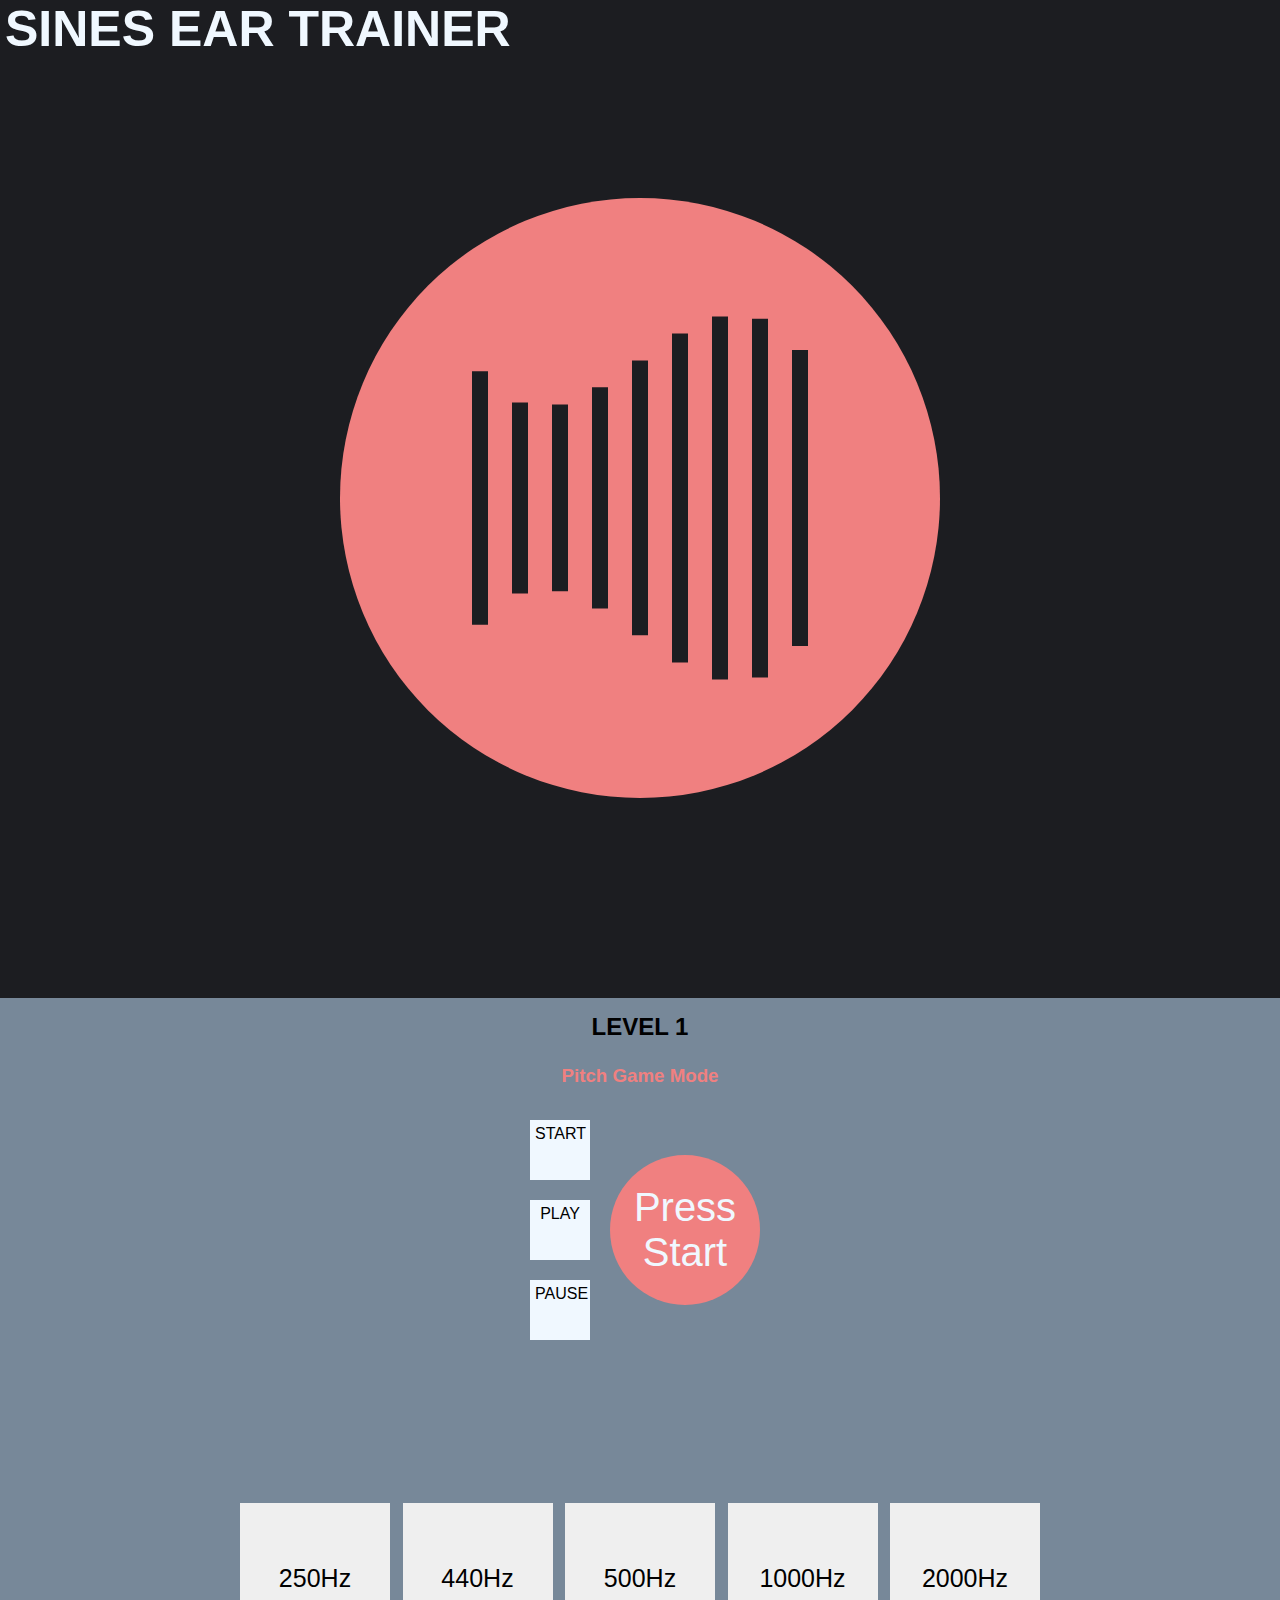
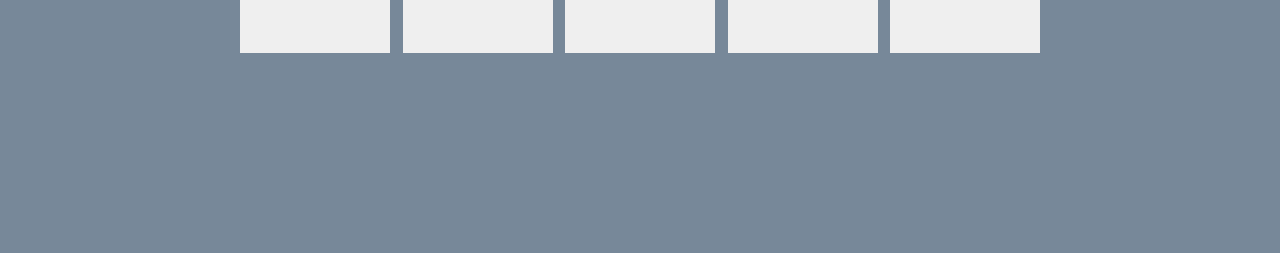
<file: index.html>
<!DOCTYPE html>
<html lang="en">
<head>
  <meta charset="UTF-8">
  <meta http-equiv="X-UA-Compatible" content="IE=edge">
  <meta name="viewport" content="width=device-width, initial-scale=1.0">
  <link rel="stylesheet" href="style.css">
  <script defer src="index.js" ></script>
  <title>SINES EAR TRAINER</title>
</head>
<body>
  <h1 class="title">SINES EAR TRAINER</h1>
  <div class="hero"> 
    <div class='sphere'>
      <img src="/WAVE.svg" alt="wave-form">
    </div>

  </div>
  <header>
    <h2 id="score"></h2>
    <h2 id="level">LEVEL</h2>
    <h3><a href="altGameMode.html">Pitch Game Mode</a></h3>
    <div class="controls-container">
      <div id="start" class="controls">START</div>
      <div id="play" class="controls">PLAY</div>
      <div id="pause" class="controls">PAUSE</div>
      <div class="timer"></div>
    </div>
  </header>
  <main>
    <section class="answer-choices">
      <button></button>
      <button></button>
      <button></button>
      <button></button>
      <button></button>
    </section>
  </main>
  
</body>
</html>
</file>
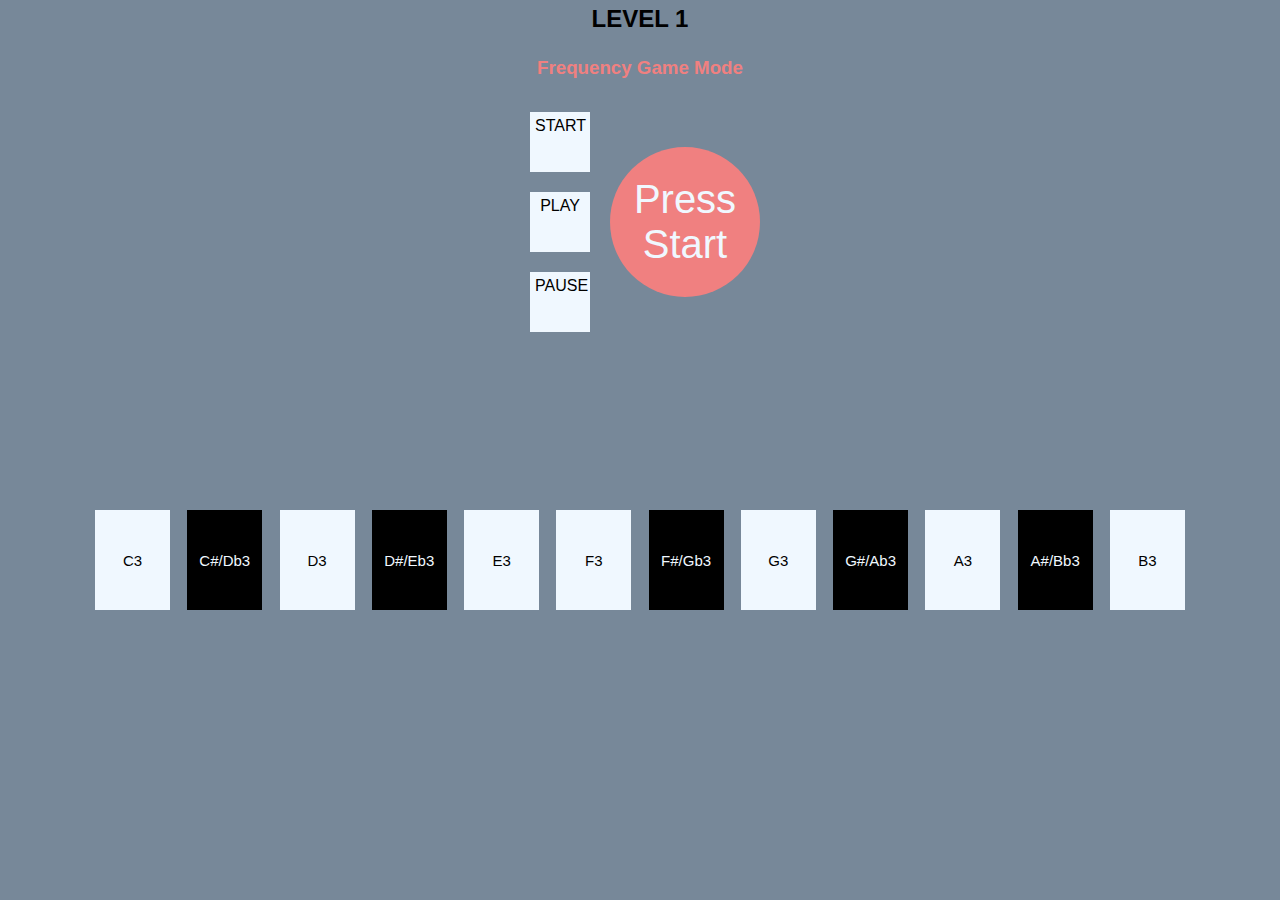
<file: altGameMode.html>
<!DOCTYPE html>
<html lang="en">
<head>
  <meta charset="UTF-8">
  <meta http-equiv="X-UA-Compatible" content="IE=edge">
  <meta name="viewport" content="width=device-width, initial-scale=1.0">
  <link rel="stylesheet" href="style.css">
  <script defer src="altGameMode.js"></script>
  <title>SINES EAR TRAINER</title>
</head>
<body>
  <header>
      <h2 id="level">LEVEL</h2>
      <!-- <h3><a href="altGameMode.html">Pitch Game Mode</a></h3> -->
      <h3><a href="index.html">Frequency Game Mode</a></h3>
      <div class="controls-container">
        <div id="start" class="controls">START</div>
        <div id="play" class="controls">PLAY</div>
        <div id="pause" class="controls">PAUSE</div>
        <div class="timer"></div>
      </div>

  </header>
  <main>
    <section class="keyboard">
      <button id="C3" class="key first-octave" data-value="130.813">C3</button>
      <button id="Cs3" class="key black first-octave" data-value="138.591">C#/Db3</button>
      <button id="D3" class="key first-octave" data-value="146.832">D3</button>
      <button id="Ds3" class="key black first-octave" data-value="155.563">D#/Eb3</button>
      <button id="E3" class="key first-octave" data-value="164.814">E3</button>
      <button id="F3" class="key first-octave" data-value="174.614">F3</button>
      <button id="Fs3" class="key black first-octave" data-value="184.997">F#/Gb3</button>
      <button id="G3" class="key first-octave" data-value="195.998">G3</button>
      <button id="Gs3" class="key black first-octave" data-value="207.652">G#/Ab3</button>
      <button id="A3" class="key first-octave" data-value="220">A3</button>
      <button id="As3" class="key black first-octave" data-value="233.082">A#/Bb3</div>
      <button id="B3" class="key first-octave" data-value="246.942">B3</button>
      <button id="C4" class="key second-octave" data-value="261.626">C4</button>
      <button id="Cs4" class="key black second-octave" data-value="277.183">C#/Db4</button>
      <button id="D4" class="key second-octave" data-value="293.665">D4</button>
      <button id="Ds4" class="key black second-octave" data-value="311.127">D#/Eb4</button>
      <button id="E4" class="key second-octave" data-value="329.628">E4</button>
      <button id="F4" class="key second-octave" data-value="349.228">F4</button>
      <button id="Fs4" class="key black second-octave" data-value="369.994">F#/Gb4</button>
      <button id="G4" class="key second-octave" data-value="391.995">G4</button>
      <button id="Gs4" class="key black second-octave" data-value="415.305">G#/Ab4</button>
      <button id="A4" class="key second-octave" data-value="440">A4</button>
      <button id="As4" class="key black second-octave" data-value="466.164">A#/Bb4</button>
      <button id="B4" class="key second-octave" data-value="493.883">B4</button>
    </section>
  </main>
  
</body>
</html>
</file>
<file: style.css>
body {
  background-color: lightslategray;
  font-family: helvetica;
  padding: 0;
  margin: 0;
}

.hero {
  height: 1000px;
  max-width: 1920px;
  min-width: 800px;
  background-color: #1C1D21;
  margin: 0;
  padding: 0;
  display: flex;
  justify-content: center;
  align-items: center;
  text-align: center;
}


header {
  height: 500px;
  text-align: center;
  display: flex;
  flex-direction: column;
  align-items: center;
  padding-bottom: 5px;
}

img{
  width: 400px;
  height: 400px;
}

h1{
  margin: 5px;
}

h2{
  margin: 5px;
}

a {
text-decoration: none;
color: lightcoral;
}

a:hover{
  color: aliceblue;
}

main {
  margin: 0 auto;
}

section {
  min-width: 600px;
  max-width: 800px;
  height: 350px;
  margin: 0 auto;
  display: flex;
  flex-wrap: wrap;
  justify-content: space-between;
  row-gap: 1px;
}

button {
  width: 150px;
  height: 150px;
  border: none;
  color: black;
  font-size: 25px;
}

button:hover {
  background-color: lightcoral;
  color: aliceblue;
}

.title{
  color: aliceblue;
  margin: 0 0 -60px 5px;
  z-index: 69;
  font-size: 50px;
}

.sphere {
  border-radius: 600px;
  width: 600px;
  height: 600px;
  background-color: lightcoral;
  color: aliceblue;
  font-size: 45px;
  display: flex;
  justify-content: center;
  align-items: center;

}

.controls-container {
  width: 250px;
  height: 250px;
  display: flex;
  flex-direction: column;
  justify-content: center;
  align-items: center;
  flex-wrap: wrap;
  margin: 0 auto;
  
}


.controls {
  width: 50px;
  height: 50px;
  background-color: aliceblue;
  padding: 5px;
  margin: 10px;
}

.timer {
  width: 150px;
  height: 150px;
  border-radius: 100px;
  background-color: lightcoral;
  color: aliceblue;
  display: flex;
  justify-content: center;
  align-items: center;
  font-size: 40px;
}

.keyboard {
  min-width: 800px;
  max-width: 1100px;
  margin: 0 auto;
  display: flex;
  flex-wrap: wrap;
  text-align: center;
  justify-content: space-between;
}

.key{
  width: 75px;
  height: 100px;
  background-color: aliceblue;
  margin: 5px;
  font-size: 15px;
}

.key:hover {
  opacity: .8;
}

.black {
  background-color: black;
  color: aliceblue;
}


.first-ocatave {
  opacity: 1;
}

.second-octave {
  opacity: 1;
}

.game-over {
  position: absolute;
  /* margin: 0; */
  /* padding: 0 200px; */
  z-index: 69;
  color: aliceblue;
  font-size: 200px;
  background-color: rgba(240, 128, 128, .8);
  width: 100%;
}

.game-over > p {
  margin: 0;
}

#reset {
width: 150px;
height: 150px;
border-radius: 100px;
text-align: center;
background-color: rgb(240, 128, 128, .0);
color :aliceblue;
}

#reset:hover {
  background-color: aliceblue;
  color: lightcoral;
}
</file>
